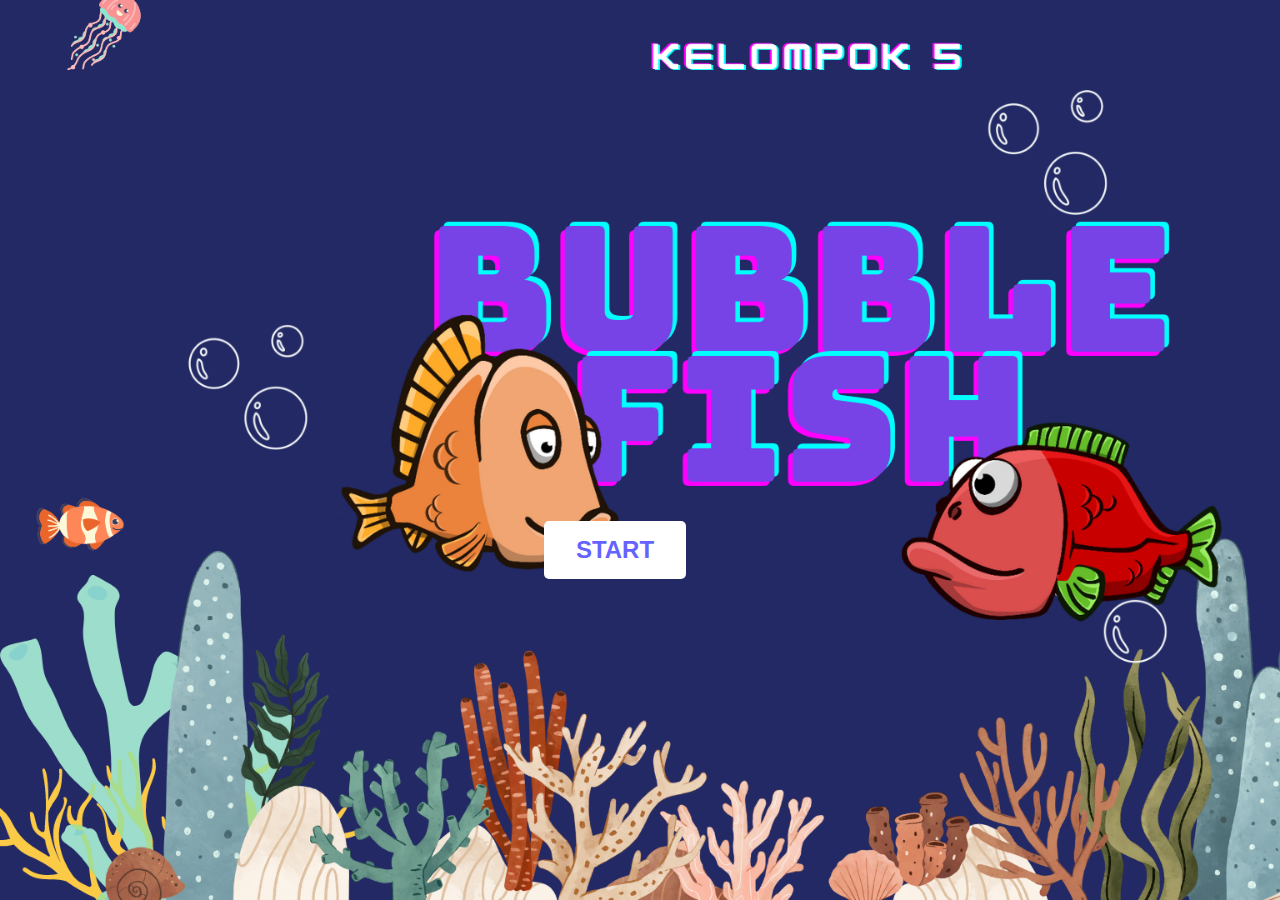
<file: welcome.html>
<!DOCTYPE html>
<html>
    <head>
        <title>Buble Fish Game</title>
        <link rel="icon" href="icon.png" />
        <link rel="stylesheet" href="style.css">
    </head>
    <body>
            <div class="button" >
                <button onclick="window.location.href='index.html';">START</button>
            </div>
    </body>
    
    
</html>
</file>
<file: style.css>
/* memastikan halaman sama disemua browser*/
*{
    margin: 0;
    padding: 0;
    box-sizing:border-box;
    background-size:cover;
    font-style: "JustBubble";

}
body {
    width: 100vw;
    height: 100vh;
    box-sizing:border-box;
    background-image: url("bg0.png");
    display:flex;
    justify-content: center;
    align-items: center;
}
h1{
    font-family: Just Bubble;
    font-size: 700%;
    color: white;
}
button {
    background: #FFF;
    color: #6563ff;
    border-radius: 5px;
    padding: 15px 32px;
    border: 0;
    cursor: pointer;
    font-family: 'Montserrat', sans-serif;
    font-size: 18pt;
    font-weight: bold;
    position: relative;
    top: 100px;
    right: 25px;
}
button:hover{
    color: #fff;
    background: #6563ff;
}
#canvas1{
    width: 800px;
    height:500px;
    border: 2px solid white;
    background-image: url("bg01.png");
}
</file>
